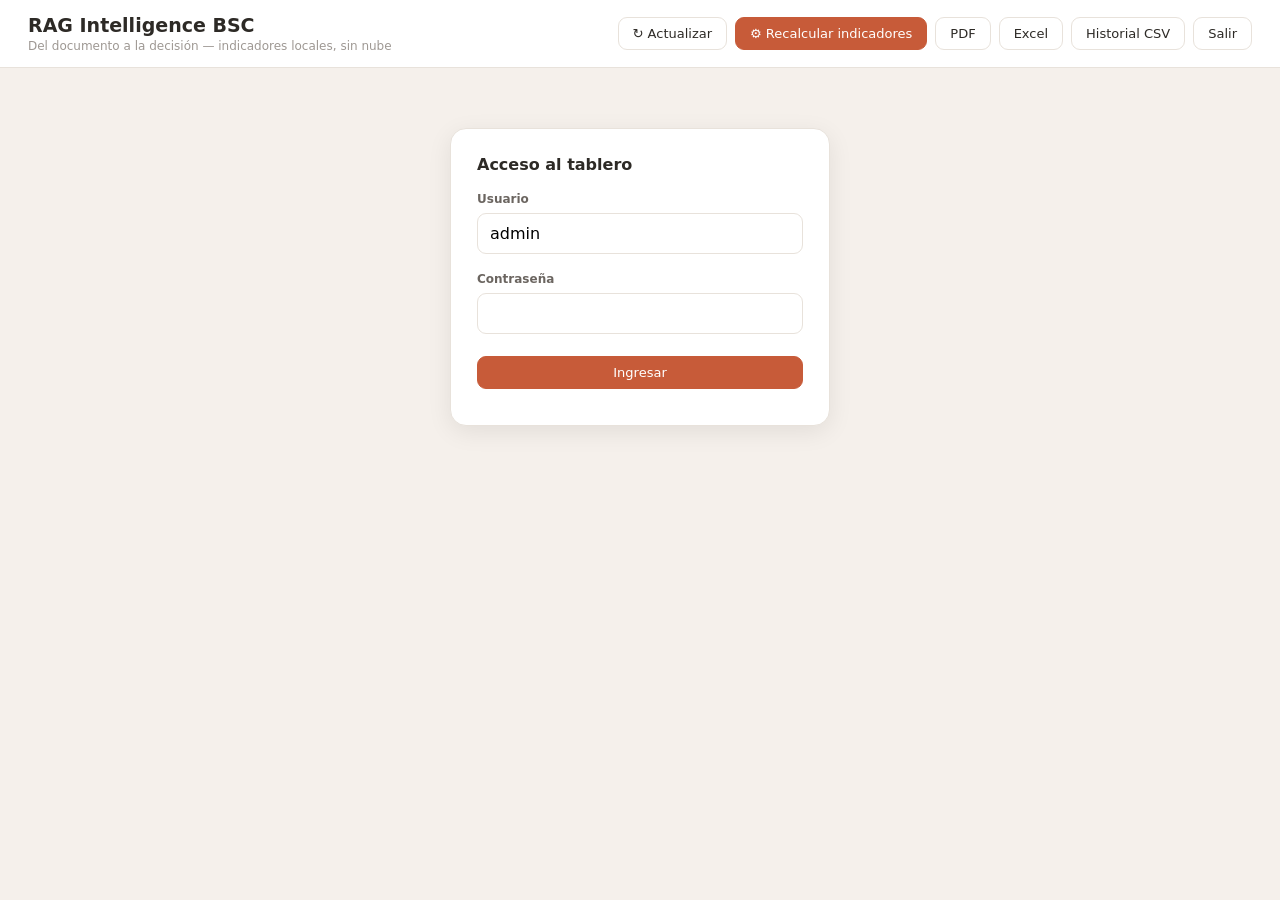
<file: frontend/bsc.html>
<!DOCTYPE html>
<html lang="es">
<head>
<meta charset="utf-8" />
<meta name="viewport" content="width=device-width, initial-scale=1" />
<title>RAG Intelligence BSC — Del documento a la decisión</title>
<style>
  :root {
    --bg-page:#f5f0eb; --bg-card:#ffffff; --text-primary:#2d2a26; --text-secondary:#6b6560;
    --text-muted:#9e9893; --accent:#c75b39; --accent-light:#fdf0ec; --accent-hover:#b04a2c;
    --border:#e8e2db; --border-light:#f0ebe5; --success:#2d8a56; --success-bg:#e8f5ee;
    --warning:#d4870e; --warning-bg:#fef3cd; --danger:#c0392b; --danger-bg:#fdecea;
    --shadow-sm:0 1px 3px rgba(0,0,0,0.04); --shadow-md:0 6px 24px rgba(0,0,0,0.08);
  }
  * { box-sizing:border-box; }
  body { margin:0; font-family:'Segoe UI',system-ui,sans-serif; background:var(--bg-page); color:var(--text-primary); }
  header { background:#fff; border-bottom:1px solid var(--border); padding:14px 28px; display:flex; justify-content:space-between; align-items:center; gap:12px; flex-wrap:wrap; position:sticky; top:0; z-index:50; }
  header h1 { margin:0; font-size:19px; }
  header .sub { color:var(--text-muted); font-size:12px; margin-top:3px; }
  header .actions { display:flex; gap:8px; flex-wrap:wrap; }
  button { font:inherit; font-size:13px; background:#fff; color:var(--text-primary); border:1px solid var(--border); padding:8px 14px; border-radius:9px; cursor:pointer; transition:.15s; }
  button:hover { border-color:var(--accent); color:var(--accent); }
  button.primary { background:var(--accent); border-color:var(--accent); color:#fff; }
  button.primary:hover { background:var(--accent-hover); color:#fff; }
  .wrap { max-width:1180px; margin:0 auto; padding:22px 28px 70px; }
  .card { background:#fff; border:1px solid var(--border); border-radius:16px; padding:20px 22px; margin-bottom:18px; box-shadow:var(--shadow-sm); }
  .section-title { font-size:13px; font-weight:700; text-transform:uppercase; letter-spacing:.6px; color:var(--text-muted); margin:26px 4px 12px; }

  #login-card { max-width:380px; margin:60px auto; background:#fff; border:1px solid var(--border); border-radius:16px; padding:26px; box-shadow:var(--shadow-md); }
  #login-card h2 { margin:0 0 14px; font-size:16px; }
  #login-card label { font-size:12px; font-weight:600; color:var(--text-secondary); }
  #login-card input { width:100%; border:1px solid var(--border); padding:10px 12px; border-radius:9px; margin:6px 0 14px; font:inherit; }
  #login-card input:focus { outline:none; border-color:var(--accent); box-shadow:0 0 0 3px var(--accent-light); }

  /* Ayuda */
  .help h2 { margin:0 0 8px; font-size:16px; }
  .help p { margin:0 0 10px; color:var(--text-secondary); font-size:13.5px; line-height:1.6; }
  .legend { display:flex; gap:18px; flex-wrap:wrap; margin-top:8px; }
  .legend span { font-size:12.5px; color:var(--text-secondary); display:inline-flex; align-items:center; gap:6px; }
  .swatch { width:12px; height:12px; border-radius:4px; display:inline-block; }

  /* Resumen ejecutivo */
  .summary { display:flex; gap:26px; align-items:center; flex-wrap:wrap; }
  .score-ring { width:130px; height:130px; border-radius:50%; flex-shrink:0; display:flex; align-items:center; justify-content:center; position:relative; background:#efeae4; }
  .score-ring::before { content:''; position:absolute; inset:12px; background:#fff; border-radius:50%; }
  .score-ring .inner { position:relative; text-align:center; }
  .score-ring .num { font-size:34px; font-weight:800; line-height:1; }
  .score-ring .den { font-size:11px; color:var(--text-muted); }
  .summary-text { flex:1; min-width:260px; }
  .summary-text h2 { margin:0 0 6px; font-size:22px; }
  .summary-text .counts { color:var(--text-secondary); font-size:14px; margin-bottom:12px; }
  .attn-title { font-weight:700; font-size:13px; margin-bottom:8px; }
  .attn-row { display:flex; gap:8px; align-items:flex-start; padding:8px 12px; background:var(--warning-bg); border-radius:10px; margin-bottom:6px; font-size:13px; }
  .attn-row .dot { width:9px; height:9px; border-radius:50%; margin-top:5px; flex-shrink:0; }
  .ok-note { background:var(--success-bg); color:var(--success); padding:10px 14px; border-radius:10px; font-size:13.5px; font-weight:600; }

  /* Perspectivas */
  .row4 { display:grid; grid-template-columns:repeat(2,1fr); gap:16px; }
  @media (max-width:900px) { .row4 { grid-template-columns:1fr; } }
  .perspective { background:#fff; border:1px solid var(--border); border-radius:16px; padding:16px 18px; box-shadow:var(--shadow-sm); }
  .persp-head { display:flex; justify-content:space-between; align-items:center; }
  .persp-head h3 { margin:0; font-size:15px; }
  .persp-desc { margin:4px 0 12px; font-size:12px; color:var(--text-muted); }
  .persp-state { width:12px; height:12px; border-radius:50%; background:var(--text-muted); }
  .persp-state.green { background:var(--success); } .persp-state.amber { background:var(--warning); }
  .persp-state.red { background:var(--danger); }
  .kpi { display:grid; grid-template-columns:1fr auto; gap:10px; align-items:center; padding:10px 12px; border-radius:11px; background:#faf7f4; border-left:4px solid var(--text-muted); margin:8px 0; }
  .kpi.green { border-left-color:var(--success); }
  .kpi.amber { border-left-color:var(--warning); }
  .kpi.red { border-left-color:var(--danger); }
  .kpi-name { font-weight:600; font-size:13.5px; }
  .kpi-desc { font-size:11.5px; color:var(--text-muted); margin-top:2px; }
  .kpi-val { text-align:right; font-weight:800; font-size:17px; }
  .kpi-sub { font-size:10.5px; color:var(--text-muted); font-weight:500; margin-top:2px; }
  .trend { font-size:11px; margin-left:3px; }
  .trend.up { color:var(--success); } .trend.down { color:var(--danger); } .trend.flat { color:var(--text-muted); }

  /* Detalle */
  .detail h2 { margin:0 0 4px; font-size:15px; }
  .detail .lead { color:var(--text-muted); font-size:12.5px; margin:0 0 14px; }
  .metric-line { font-size:14px; line-height:2; color:var(--text-secondary); }
  .metric-line b { color:var(--text-primary); }

  .heatmap { overflow-x:auto; }
  table { border-collapse:collapse; font-size:12px; width:100%; }
  th, td { border:1px solid var(--border); padding:6px 10px; text-align:center; }
  th { background:#faf7f4; color:var(--text-secondary); font-weight:600; position:sticky; top:0; }
  td.rowhead { text-align:left; font-weight:600; white-space:nowrap; }
  td.h1 { background:#cdebd8; } td.h2 { background:#fdeec2; } td.h3 { background:#fbd9d3; } td.h0 { background:#f7f3ef; color:var(--text-muted); }

  .gap-list { display:flex; flex-wrap:wrap; gap:8px; }
  .chip { background:#fff; border:1px solid var(--danger); color:var(--danger); padding:4px 11px; border-radius:20px; font-size:12px; }
  .chip.emj { border-color:var(--accent); color:var(--accent); }
  .muted-note { color:var(--text-muted); font-size:12.5px; }

  table.plain th { text-align:left; }
  select, input[type="text"] { font:inherit; font-size:13px; background:#fff; border:1px solid var(--border); padding:8px 10px; border-radius:9px; color:var(--text-primary); }
  select:focus, input[type="text"]:focus { outline:none; border-color:var(--accent); }
  .toolbar { display:flex; gap:10px; margin-bottom:12px; flex-wrap:wrap; }
  .status-pill { font-size:11px; font-weight:600; padding:2px 9px; border-radius:20px; }
  .status-pill.open { background:var(--warning-bg); color:var(--warning); }
  .status-pill.in_progress { background:#e6f0fb; color:#2b6cb0; }
  .status-pill.done { background:var(--success-bg); color:var(--success); }
  .status-pill.cancelled { background:#eee; color:var(--text-muted); }
</style>
</head>
<body>
<header>
  <div>
    <h1>RAG Intelligence BSC</h1>
    <div class="sub">Del documento a la decisión — indicadores locales, sin nube</div>
  </div>
  <div class="actions">
    <button onclick="loadAll()">↻ Actualizar</button>
    <button class="primary" onclick="computeAll()">⚙ Recalcular indicadores</button>
    <a href="#" onclick="downloadReport('pdf');return false"><button>PDF</button></a>
    <a href="#" onclick="downloadReport('xlsx');return false"><button>Excel</button></a>
    <a href="#" onclick="downloadReport('csv');return false"><button>Historial CSV</button></a>
    <button onclick="logout()">Salir</button>
  </div>
</header>

<div id="login-card">
  <h2>Acceso al tablero</h2>
  <label for="username">Usuario</label>
  <input id="username" value="admin" />
  <label for="password">Contraseña</label>
  <input id="password" type="password" />
  <div style="margin-top:8px"><button class="primary" style="width:100%" onclick="login()">Ingresar</button></div>
  <div id="login-err" style="color:var(--danger);font-size:12px;margin-top:10px"></div>
</div>

<div id="no-access" style="display:none;max-width:520px;margin:80px auto;background:#fff;border:1px solid var(--border);border-radius:16px;padding:36px;text-align:center;box-shadow:var(--shadow-md)">
  <h2 style="margin:0 0 8px">Acceso restringido</h2>
  <p style="color:var(--text-secondary);font-size:14px;margin:0">El panel de calidad (BSC) es solo para el administrador.</p>
  <button class="primary" style="margin-top:20px" onclick="logout()">Salir</button>
</div>

<main id="dash" class="wrap" style="display:none">

  <!-- 1. Qué es esto -->
  <section class="card help">
    <h2>¿Qué es este tablero?</h2>
    <p>El <b>BSC (Balanced Scorecard)</b> convierte el funcionamiento del sistema en <b>indicadores</b> para tomar decisiones.
       Cada indicador (KPI) tiene un <b>valor</b>, una <b>meta</b> y un <b>semáforo</b> que dice si estamos bien o hay que actuar.</p>
    <p>Se organiza en <b>4 perspectivas</b>: el conocimiento de los documentos, la calidad del motor RAG, el uso del sistema y la seguridad.</p>
    <div class="legend">
      <span><i class="swatch" style="background:var(--success)"></i> Bien (cumple la meta)</span>
      <span><i class="swatch" style="background:var(--warning)"></i> Atención (por debajo)</span>
      <span><i class="swatch" style="background:var(--danger)"></i> Crítico (requiere acción)</span>
      <span>▲ mejora · ▼ empeora · – sin cambios (vs. cálculo anterior)</span>
    </div>
  </section>

  <!-- 2. Resumen ejecutivo -->
  <section class="card summary">
    <div class="score-ring" id="score-ring"><div class="inner"><div class="num" id="score-val">·</div><div class="den">de 100</div></div></div>
    <div class="summary-text">
      <h2 id="score-verdict">Cargando…</h2>
      <div class="counts" id="summary-counts"></div>
      <div id="attention"></div>
    </div>
  </section>

  <!-- 3. Perspectivas -->
  <div class="section-title">Tablero por perspectivas</div>
  <div class="row4" id="perspectives"></div>

  <!-- 4. Detalle -->
  <div class="section-title">Detalle</div>

  <section class="card detail">
    <h2>Consultas al asistente RAG</h2>
    <p class="lead">Cuántas preguntas se hicieron y cuántas se respondieron con evidencia de los documentos.</p>
    <div class="metric-line" id="queries-metrics"></div>
  </section>

  <section class="card detail">
    <h2>Uso del sistema</h2>
    <p class="lead">Quién usa el sistema y cuánto (últimos 30 días).</p>
    <div class="metric-line" id="usage-metrics"></div>
  </section>

  <section class="card detail">
    <h2>Mapa de calor: documento × palabra clave</h2>
    <p class="lead">Cuántas veces aparece cada palabra clave en cada documento. Ayuda a ver de qué se habla (y de qué no).</p>
    <div class="toolbar">
      <select id="gaps-domain" onchange="loadGaps().then(render)"><option value="">Todos los dominios</option></select>
    </div>
    <div class="heatmap"><table id="heatmap-table"></table></div>
    <div class="legend" style="margin-top:10px">
      <span><i class="swatch" style="background:#cdebd8"></i> Muchas (≥5)</span>
      <span><i class="swatch" style="background:#fdeec2"></i> Algunas (2-4)</span>
      <span><i class="swatch" style="background:#fbd9d3"></i> Pocas (1)</span>
      <span><i class="swatch" style="background:#f7f3ef"></i> Ninguna (0)</span>
    </div>
  </section>

  <section class="card detail">
    <h2>Brechas de conocimiento</h2>
    <p class="lead">Palabras clave importantes que <b>no aparecen en ningún documento</b>: conviene incorporar documentación sobre ellas.</p>
    <div class="gap-list" id="gap-chips"></div>
  </section>

  <section class="card detail">
    <h2>Conceptos emergentes</h2>
    <p class="lead">Términos frecuentes que aparecen en los documentos pero aún no están en el catálogo de palabras clave (candidatos a añadir).</p>
    <div class="gap-list" id="emergent-chips"></div>
  </section>

  <!-- 5. Planes -->
  <section class="card detail">
    <h2>Planes de acción</h2>
    <p class="lead">Para los indicadores en amarillo o rojo, registra qué se hará, quién y cómo va.</p>
    <div class="toolbar">
      <input type="text" id="plan-title" placeholder="¿Qué se va a hacer?" style="flex:1;min-width:220px" />
      <select id="plan-kpi"><option value="">Indicador relacionado (opcional)</option></select>
      <input type="text" id="plan-owner" placeholder="Responsable" style="width:150px" />
      <button class="primary" onclick="createPlan()">Registrar plan</button>
    </div>
    <table class="plain" id="plans-table">
      <thead><tr><th>Qué</th><th>Indicador</th><th>Responsable</th><th>Estado</th></tr></thead>
      <tbody></tbody>
    </table>
  </section>
</main>

<script>
const API = '';
let T = localStorage.getItem('token');
let ROLE = localStorage.getItem('role') || '';

function hdrs() { return { 'Content-Type': 'application/json', 'Authorization': 'Bearer ' + T }; }
async function jf(url, opts = {}) {
  const r = await fetch(url, { headers: hdrs(), ...opts });
  if (r.status === 401) { showLogin(); throw new Error('401'); }
  if (r.status === 403) { showNoAccess(); throw new Error('403'); }
  if (!r.ok) throw new Error(r.status + ' ' + (await r.text()).slice(0, 120));
  return r.json();
}
async function downloadReport(ext) {
  try {
    let url = downloadReport._u[ext] || (API + '/api/v1/bsc/report.' + ext);
    const r = await fetch(url, { headers: hdrs() });
    if (!r.ok) throw new Error(r.status);
    const blob = await r.blob();
    const a = document.createElement('a');
    a.href = URL.createObjectURL(blob);
    a.download = downloadReport._n[ext] || ('reporte_bsc.' + ext);
    a.click();
    URL.revokeObjectURL(a.href);
  } catch (e) { alert('No se pudo descargar el reporte: ' + e.message); }
}
downloadReport._u = { csv: API + '/api/v1/query/export/history?format=csv' };
downloadReport._n = { csv: 'historial_consultas.csv' };

async function login() {
  const r = await fetch(API + '/api/v1/auth/login', {
    method: 'POST', headers: { 'Content-Type': 'application/json' },
    body: JSON.stringify({ username: document.getElementById('username').value, password: document.getElementById('password').value }),
  });
  if (r.status === 200) {
    const d = await r.json();
    T = d.access_token; ROLE = d.role || ROLE;
    localStorage.setItem('token', T);
    if (ROLE) localStorage.setItem('role', ROLE);
    if (ROLE && ROLE !== 'admin') { showNoAccess(); return; }
    showDash();
  } else {
    document.getElementById('login-err').textContent = 'Credenciales inválidas o acceso denegado (' + r.status + ')';
  }
}
function logout() { localStorage.removeItem('token'); localStorage.removeItem('role'); location.reload(); }
function showLogin() { document.getElementById('login-card').style.display = ''; document.getElementById('dash').style.display = 'none'; document.getElementById('no-access').style.display = 'none'; }
function showDash() { document.getElementById('login-card').style.display = 'none'; document.getElementById('no-access').style.display = 'none'; document.getElementById('dash').style.display = ''; loadAll(); }
function showNoAccess() { document.getElementById('login-card').style.display = 'none'; document.getElementById('dash').style.display = 'none'; document.getElementById('no-access').style.display = 'block'; }

function esc(t) { return (t == null ? '' : String(t)).replace(/&/g,'&amp;').replace(/</g,'&lt;').replace(/>/g,'&gt;').replace(/"/g,'&quot;'); }

// Explicación de cada perspectiva (en lenguaje llano).
const PERSP = [
  { key: 'conocimiento', title: 'Conocimiento documental', desc: '¿Tenemos la información y está cubierta por las palabras clave?' },
  { key: 'rag', title: 'Inteligencia RAG', desc: '¿El sistema responde bien y con evidencia de los documentos?' },
  { key: 'usuario', title: 'Usuario y servicio', desc: '¿Se usa el sistema y resulta útil a las personas?' },
  { key: 'seguridad', title: 'Seguridad y gobierno', desc: '¿Todo queda controlado, auditado y sin accesos indebidos?' },
];

// Qué mide cada indicador (en lenguaje llano).
const KPI_INFO = {
  DOC_TOTAL: { desc: 'Documentos cargados en el sistema.' },
  DOC_PROCESSED: { desc: 'Porcentaje de documentos procesados correctamente.' },
  KEYWORD_COVERAGE: { desc: 'Porcentaje de palabras clave del catálogo que aparecen en los documentos.' },
  KEYWORD_GAPS: { desc: 'Palabras clave sin evidencia en ningún documento.' },
  QUERY_TOTAL: { desc: 'Consultas realizadas al asistente.' },
  QUERY_WITH_EVIDENCE: { desc: 'Porcentaje de consultas respondidas con evidencia.' },
  QUERY_NO_EVIDENCE: { desc: 'Porcentaje de consultas sin evidencia suficiente.' },
  USERS_TOTAL: { desc: 'Usuarios registrados.' },
  USAGE_ACTIVE_USERS: { desc: 'Usuarios activos en los últimos 30 días.' },
  USAGE_QUERIES_PER_USER: { desc: 'Consultas promedio por usuario.' },
  USAGE_DOCS_PER_USER: { desc: 'Documentos cargados promedio por usuario.' },
  FEEDBACK_USEFUL: { desc: 'Porcentaje de respuestas marcadas como útiles por los usuarios.' },
  FEEDBACK_UNUSEFUL: { desc: 'Porcentaje de respuestas marcadas como no útiles.' },
  AUDIT_OPERATIONS: { desc: 'Operaciones registradas en la auditoría.' },
  FAILED_LOGINS: { desc: 'Intentos de acceso rechazados.' },
};
const STATE_LABEL = { green: 'Bien', amber: 'Atención', red: 'Crítico', gray: 'Sin calcular' };

let KPIS = [];

async function loadAll() {
  await loadKpis();
  // Computar (una sola vez) los indicadores que aún no tienen valor.
  const missing = KPIS.filter(k => k.last_value == null).map(k => k.code);
  if (missing.length) {
    await Promise.all(missing.map(code =>
      fetch(API + '/api/v1/bsc/kpis/' + code + '/compute', { method: 'POST', headers: hdrs(), body: '{}' }).catch(() => {})
    ));
    await loadKpis();
  }
  await Promise.all([loadDomains(), loadGaps(), loadScore(), loadPlans(), loadUsage()]);
  render();
}
async function loadKpis() { try { KPIS = (await jf(API + '/api/v1/bsc/kpis')).items || []; } catch { KPIS = []; } }
async function loadDomains() {
  try {
    const doms = await jf(API + '/api/v1/keywords/domains');
    const sel = document.getElementById('gaps-domain');
    if (sel && Array.isArray(doms)) sel.innerHTML = '<option value="">Todos los dominios</option>' + doms.map(d => '<option value="' + esc(d) + '">' + esc(d) + '</option>').join('');
  } catch {}
}
async function loadGaps() {
  const sel = document.getElementById('gaps-domain');
  const dom = sel && sel.value ? sel.value : '';
  try { window.GAPS = await jf(API + '/api/v1/bsc/gaps' + (dom ? '?domain=' + encodeURIComponent(dom) : '')); } catch { window.GAPS = {}; }
}
async function loadScore() { try { window.SCORE = await jf(API + '/api/v1/bsc/score'); } catch { window.SCORE = {}; } }
async function loadPlans() { try { window.PLANS = (await jf(API + '/api/v1/bsc/action-plans')).items || []; } catch { window.PLANS = []; } }
async function loadUsage() { try { window.USAGE = await jf(API + '/api/v1/bsc/usage'); } catch { window.USAGE = {}; } }

async function computeAll() {
  for (const k of KPIS) {
    try { await fetch(API + '/api/v1/bsc/kpis/' + k.code + '/compute', { method: 'POST', headers: hdrs(), body: '{}' }); } catch {}
  }
  await loadAll();
}

function trendArrow(t) {
  if (!t) return '';
  const a = t.arrow === 'up' ? '▲' : (t.arrow === 'down' ? '▼' : '–');
  const cls = t.improved === true ? 'up' : (t.improved === false ? 'down' : 'flat');
  const tip = 'vs. cálculo anterior: ' + (t.delta > 0 ? '+' : '') + t.delta;
  return '<span class="trend ' + cls + '" title="' + tip + '">' + a + '</span>';
}

function renderSummary() {
  const score = window.SCORE || {};
  const val = (score.value != null) ? Math.round(score.value) : null;
  const ring = document.getElementById('score-ring');
  let color = '#9e9893', verdict = 'Sin datos todavía';
  if (val != null) {
    if (val >= 80) { color = 'var(--success)'; verdict = 'Buen estado general'; }
    else if (val >= 60) { color = 'var(--warning)'; verdict = 'Requiere atención'; }
    else { color = 'var(--danger)'; verdict = 'Estado crítico'; }
    ring.style.background = 'conic-gradient(' + color + ' ' + val + '%, #efeae4 ' + val + '%)';
  }
  const vEl = document.getElementById('score-verdict');
  vEl.textContent = verdict; vEl.style.color = color;
  document.getElementById('score-val').textContent = val != null ? val : '·';

  const green = KPIS.filter(k => k.state === 'green').length;
  const amber = KPIS.filter(k => k.state === 'amber').length;
  const red = KPIS.filter(k => k.state === 'red').length;
  const gray = KPIS.filter(k => !k.state || k.state === 'gray').length;
  document.getElementById('summary-counts').innerHTML =
    'De <b>' + KPIS.length + '</b> indicadores: <b style="color:var(--success)">' + green + ' bien</b>, ' +
    '<b style="color:var(--warning)">' + amber + ' en atención</b>, <b style="color:var(--danger)">' + red + ' críticos</b>' +
    (gray ? ', ' + gray + ' sin calcular' : '') + '.';

  const attn = KPIS.filter(k => k.state === 'amber' || k.state === 'red');
  const box = document.getElementById('attention');
  if (!attn.length) {
    box.innerHTML = '<div class="ok-note">✓ Ningún indicador requiere atención en este momento.</div>';
  } else {
    box.innerHTML = '<div class="attn-title">Requiere atención:</div>' + attn.map(k => {
      const info = KPI_INFO[k.code] || {};
      const col = k.state === 'red' ? 'var(--danger)' : 'var(--warning)';
      const v = k.last_value != null ? (k.last_value + (k.unit === '%' ? '%' : '')) : '·';
      const tgt = k.target != null ? ' (meta ' + k.target + k.unit + ')' : '';
      return '<div class="attn-row"><span class="dot" style="background:' + col + '"></span><div><b>' + esc(k.name) + '</b>: ' + v + tgt + '. ' + esc(info.desc || '') + '</div></div>';
    }).join('');
  }
}

function kpiRowHtml(k) {
  const info = KPI_INFO[k.code] || {};
  const val = k.last_value != null ? (k.last_value + (k.unit === '%' ? '%' : '')) : '·';
  const tgt = k.target != null ? 'meta ' + k.target + k.unit : '';
  const state = k.state || 'gray';
  const sub = [tgt, STATE_LABEL[state]].filter(Boolean).join(' · ');
  return '<div class="kpi ' + state + '">'
    + '<div><div class="kpi-name">' + esc(k.name) + trendArrow(k.trend) + '</div>'
    + '<div class="kpi-desc">' + esc(info.desc || '') + '</div></div>'
    + '<div class="kpi-val">' + val + '<div class="kpi-sub">' + esc(sub) + '</div></div>'
    + '</div>';
}

function renderPerspectives() {
  const el = document.getElementById('perspectives');
  el.innerHTML = '';
  for (const p of PERSP) {
    const items = KPIS.filter(k => k.perspective === p.key);
    let pstate = 'gray';
    if (items.some(k => k.state === 'red')) pstate = 'red';
    else if (items.some(k => k.state === 'amber')) pstate = 'amber';
    else if (items.some(k => k.state === 'green')) pstate = 'green';
    const div = document.createElement('div');
    div.className = 'perspective';
    div.innerHTML = '<div class="persp-head"><h3>' + esc(p.title) + '</h3><span class="persp-state ' + pstate + '" title="' + STATE_LABEL[pstate] + '"></span></div>'
      + '<p class="persp-desc">' + esc(p.desc) + '</p>'
      + (items.length ? items.map(kpiRowHtml).join('') : '<div class="muted-note">Sin indicadores.</div>');
    el.appendChild(div);
    const sel = document.getElementById('plan-kpi');
    items.forEach(k => { if (![...sel.options].some(o => o.value === k.code)) { const op = document.createElement('option'); op.value = k.code; op.textContent = k.name; sel.appendChild(op); } });
  }
}

function renderDetails() {
  // Consultas RAG
  const q = KPIS.filter(k => ['QUERY_TOTAL', 'QUERY_WITH_EVIDENCE', 'QUERY_NO_EVIDENCE'].includes(k.code));
  const qm = document.getElementById('queries-metrics');
  qm.innerHTML = q.length ? q.map(k => '<div>' + esc(k.name) + ': <b>' + (k.last_value != null ? k.last_value + (k.unit === '%' ? '%' : '') : '·') + '</b></div>').join('') : '<div class="muted-note">Sin datos de consultas.</div>';

  // Uso
  const us = window.USAGE || {};
  const um = document.getElementById('usage-metrics');
  let uh = '<div>Usuarios activos (30 días): <b>' + (us.active_users != null ? us.active_users : '·') + '</b></div>';
  uh += '<div>Consultas totales: <b>' + (us.total_queries != null ? us.total_queries : '·') + '</b> · Documentos subidos: <b>' + (us.total_uploads != null ? us.total_uploads : '·') + '</b></div>';
  const qpu = us.queries_per_user || {}; const dpu = us.docs_per_user || {};
  const users = [...new Set([...Object.keys(qpu), ...Object.keys(dpu)])];
  for (const u of users) uh += '<div style="color:var(--text-muted)">· <b>' + esc(u) + '</b>: ' + (qpu[u] ?? 0) + ' consultas, ' + (dpu[u] ?? 0) + ' documentos</div>';
  um.innerHTML = uh;

  // Heatmap
  const hm = (window.GAPS || {}).heatmap || [];
  const terms = [...new Set(hm.flatMap(r => Object.keys(r).filter(key => key !== 'document' && key !== 'document_id')))];
  const t = document.getElementById('heatmap-table');
  if (!hm.length || !terms.length) {
    t.innerHTML = '<tbody><tr><td class="muted-note">Sin coincidencias de palabras clave todavía.</td></tr></tbody>';
  } else {
    let h = '<thead><tr><th>Documento</th>' + terms.map(x => '<th>' + esc(x) + '</th>').join('') + '</tr></thead><tbody>';
    for (const row of hm) {
      h += '<tr><td class="rowhead">' + esc(row.document) + '</td>';
      for (const term of terms) {
        const v = row[term] || 0;
        const cls = v >= 5 ? 'h1' : v >= 2 ? 'h2' : v === 1 ? 'h3' : 'h0';
        h += '<td class="' + cls + '">' + v + '</td>';
      }
      h += '</tr>';
    }
    h += '</tbody>';
    t.innerHTML = h;
  }

  // Brechas
  const gaps = ((window.GAPS || {}).brechas) || [];
  document.getElementById('gap-chips').innerHTML = gaps.length
    ? gaps.slice(0, 60).map(term => '<span class="chip">' + esc(term) + '</span>').join('') + (gaps.length > 60 ? '<span class="muted-note"> y ' + (gaps.length - 60) + ' más…</span>' : '')
    : '<span class="muted-note">Sin brechas: todas las palabras clave tienen evidencia. 🎉</span>';

  // Emergentes
  const emj = ((window.GAPS || {}).emergentes) || [];
  document.getElementById('emergent-chips').innerHTML = emj.length
    ? emj.map(term => '<span class="chip emj">' + esc(term) + '</span>').join('')
    : '<span class="muted-note">Sin conceptos emergentes pendientes.</span>';

  // Planes
  const pb = document.querySelector('#plans-table tbody');
  pb.innerHTML = '';
  (window.PLANS || []).forEach(plan => {
    const st = plan.status || 'open';
    const tr = document.createElement('tr');
    tr.innerHTML = '<td>' + esc(plan.title) + '</td>'
      + '<td>' + (plan.kpi_id ? esc(String(plan.kpi_id).slice(0, 8)) : '—') + '</td>'
      + '<td>' + esc(plan.owner || '—') + '</td>'
      + '<td><select onchange="advancePlan(\'' + plan.id + '\', this.value)">'
      + ['open', 'in_progress', 'done', 'cancelled'].map(s => '<option ' + (s === st ? 'selected' : '') + '>' + s + '</option>').join('')
      + '</select></td>';
    pb.appendChild(tr);
  });
  if (!(window.PLANS || []).length) pb.innerHTML = '<tr><td colspan="4" class="muted-note">Sin planes registrados.</td></tr>';
}

function render() {
  renderSummary();
  renderPerspectives();
  renderDetails();
}

async function createPlan() {
  const title = document.getElementById('plan-title').value.trim();
  if (!title) { alert('Escribe qué se va a hacer.'); return; }
  const body = { title, owner: document.getElementById('plan-owner').value || null, kpi_code: document.getElementById('plan-kpi').value || null };
  await fetch(API + '/api/v1/bsc/action-plans', { method: 'POST', headers: hdrs(), body: JSON.stringify(body) });
  document.getElementById('plan-title').value = '';
  loadPlans().then(renderDetails);
}
async function advancePlan(id, status) {
  await fetch(API + '/api/v1/bsc/action-plans/' + id, { method: 'PATCH', headers: hdrs(), body: JSON.stringify({ status }) });
  loadPlans().then(renderDetails);
}

if (localStorage.getItem('token')) {
  T = localStorage.getItem('token');
  if (ROLE && ROLE !== 'admin') showNoAccess();
  else showDash();
} else showLogin();
</script>
</body>
</html>
</file>
